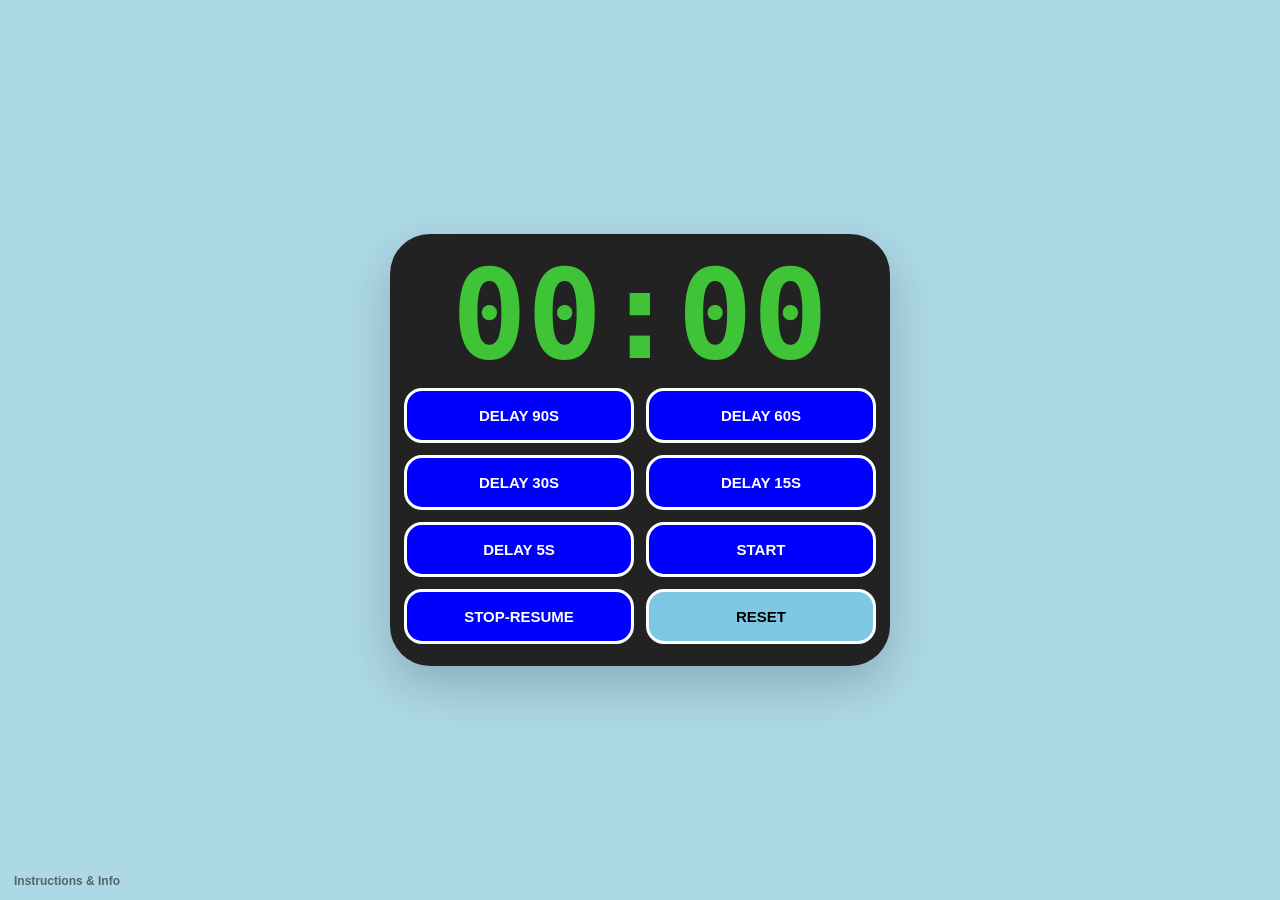
<file: index.html>
<!doctype html>
<html>
<head>
    <link rel="manifest" href="manifest.json">
    <meta name="theme-color" content="#add8e6">
    <meta name="apple-mobile-web-app-capable" content="yes">
    <meta name="apple-mobile-web-app-status-bar-style" content="default">
    <meta charset="utf-8">
    <meta name="viewport" content="width=device-width, initial-scale=1.0, maximum-scale=1.0, user-scalable=no">
    <meta name="google" content="notranslate">
    <title>IsoTimer</title>
    <link rel="stylesheet" href="style.css">
</head>

<body>
<div id="topContainer"></div>
<div id="timeContainer">
    <div id="timeDisplay">00:00</div>
    <div class="button-group">
        <!-- Delay Start Buttons -->
        <button class="startTimerBtn delayBtn" data-delay="90">Delay 90s</button>
        <button class="startTimerBtn delayBtn" data-delay="60">Delay 60s</button>
        <button class="startTimerBtn delayBtn" data-delay="30">Delay 30s</button>
        <button class="startTimerBtn delayBtn" data-delay="15">Delay 15s</button>
        <button class="startTimerBtn delayBtn" data-delay="5">Delay 5s</button>

        <!-- Controls -->
        <button id="startBtn" class="startTimerBtn">Start</button>
        <button id="stopResumeBtn" class="startTimerBtn">Stop-Resume</button>
        <button id="resetBtn" class="resetTimerBtn">Reset</button>
    </div>
</div>

<!-- Instructions & Info Link (Placed outside #timeContainer) -->
<a href="https://github.com/markmcla74/isotimer/blob/main/README.md"
   target="_blank"
   rel="noopener noreferrer"
   class="info-link">
   Instructions & Info
</a>

<script src="index.js"></script>
</body>
</html>
</file>
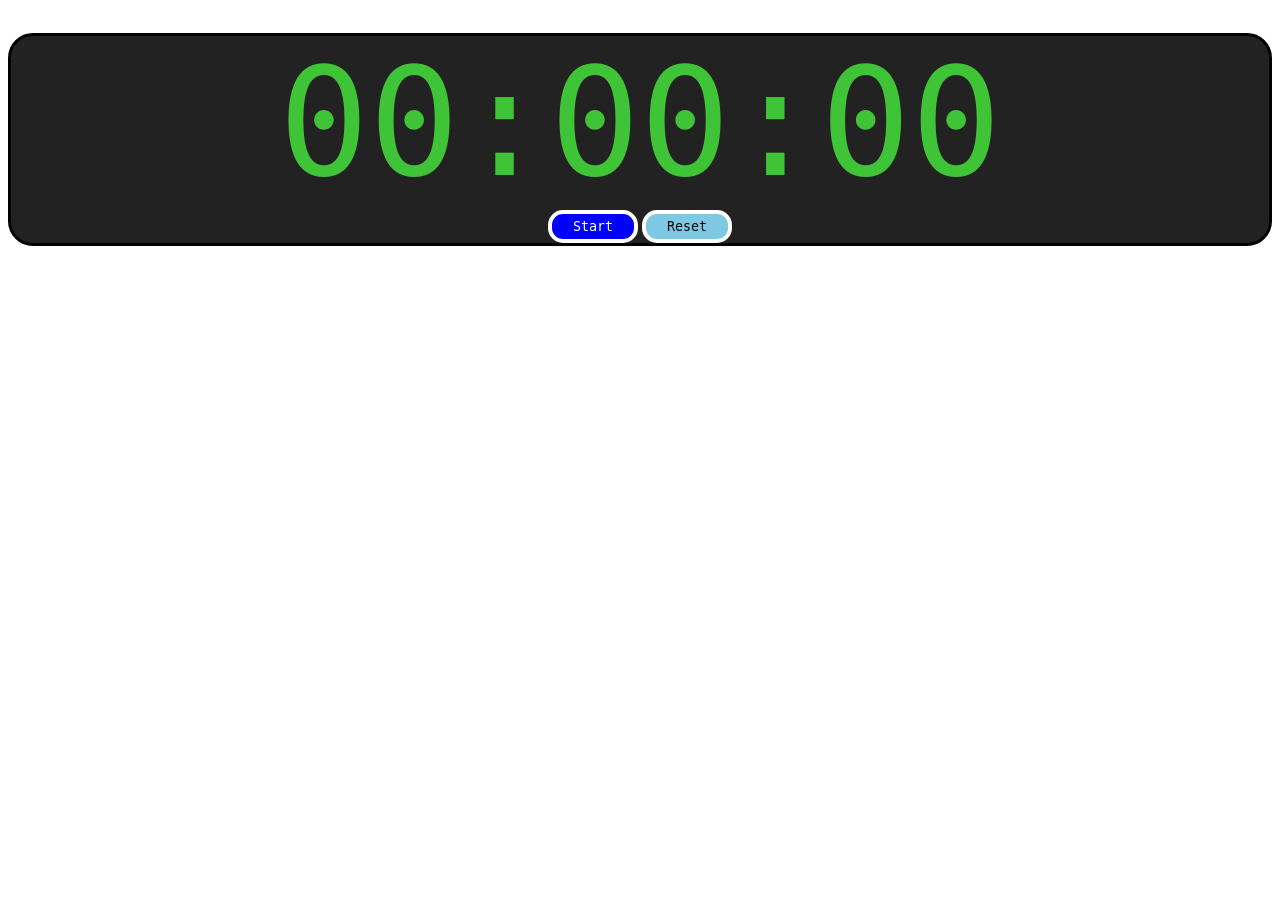
<file: Stopwatch-In-Javascript/index.html>
<!doctype html>
<html>
<head>
<meta charset="utf-8">
<meta name="viewport" content="width=device-width, initial-scale=1">
<meta name="google" content="notranslate">
<title>stopwatch</title>
<link rel="stylesheet" href="style.css">

</head>

<body>
<div id="topContainer">
</div>
<div id="timeContainer">
    <div id="timeDisplay">00:00:00</div>
    <button id="startBtn" class="startTimerBtn">Start</button>
    <button id="resetBtn" class="resetTimerBtn">Reset</button>

</div>
<script src="index.js"></script>

</body>
</html>
</file>
<file: style.css>
/* style.css */
@import url('https://fonts.googleapis.com/css2?family=Roboto+Mono:wght@700&display=swap');

* {
    box-sizing: border-box;
    margin: 0;
    padding: 0;
}

/* 1. Global Lock */
html, body {
    margin: 0;
    padding: 0;
    width: 100%;
    height: 100%;
    overflow-x: hidden;
    position: fixed;
}

body {
    background-color: #add8e6; /* Soft Blue (Default / Ready State) */
    width: 100vw;
    height: 100vh;
    display: flex;
    justify-content: center;
    align-items: center;
    overflow: hidden;
    font-family: -apple-system, sans-serif;
}

/* 2. Main Box Container - Scaled Wider */
#timeContainer {
text-align: center;
width: 96%; /* Cuts outer margin space on screen edges in half */
max-width: 500px; /* Expands maximum width for larger phones/tablets */
padding: 22px 14px;
background-color: #222222;
border-radius: 40px;
box-shadow: 0 20px 50px rgba(0,0,0,0.2);
margin: auto;
}

/* 3. Timer Display - Scaled Up */
#timeDisplay {
color: #40c437;
font-weight: 800;
font-size: 27vw; /* Enlarged font scale */
font-family: monospace;
font-variant-numeric: tabular-nums;
letter-spacing: 0;
display: block;
width: 100%;
margin-bottom: 14px;
line-height: 0.95;
}

@media (min-width: 600px) {
    #timeDisplay {
    font-size: 125px; /* Enlarged for larger screens */
    }
}

/* 4. Button Grid & Button Scaling */
.button-group {
    display: grid;
    grid-template-columns: repeat(2, 1fr);
    gap: 12px; /* Slightly increased gap between buttons */
    width: 100%;
}

button {
    width: 100%;
    padding: 16px 10px; /* Taller touch targets */
    font-size: 15px; /* Larger button text */
    font-weight: bold;
    border: 3px solid white;
    border-radius: 18px;
    cursor: pointer;
    text-transform: uppercase;
    font-family: inherit;
    white-space: nowrap;
}

.startTimerBtn { background-color: #0000FF; color: white; }
.resetTimerBtn { background-color: #7EC8E3; color: black; }

button:disabled {
    opacity: 0.3;
    filter: grayscale(1);
}
/* Instructions & Info Link - Bottom Left Position */
.info-link {
    position: fixed;
    bottom: 12px;
    left: 14px;
    font-size: 12px;
    font-weight: 600;
    color: #333333; /* Dark subtle text on light background */
    text-decoration: none;
    opacity: 0.7;
    transition: opacity 0.2s ease;
    z-index: 10;
}

.info-link:hover,
.info-link:active {
    opacity: 1;
    text-decoration: underline;
}
</file>
<file: Stopwatch-In-Javascript/style.css>
.startTimerBtn{
       /* width: 80px;
        height: 30px;
        border: 3px solid;
        border-radius: 12px;*/
        width: 90px;
        height: 33px;
        border: 4px solid;
        border-color: white;
        border-radius: 15px;
        background-color: #0000FF;
        color: white;
        cursor: pointer;
        font-family: consolas, monospace;
}

.resetTimerBtn{
        /*width: 80px;
        height: 30px;
        border: 3px solid;
        border-color: white;
        border-radius: 12px; */
        width: 90px;
        height: 33px;
        border: 4px solid;
        border-color: white;
        border-radius: 15px;
        background-color: #7EC8E3;
        color: black;
        cursor: pointer;
        font-family: consolas, monospace;
}

#timeDisplay{
    font-size: 150px;
    color: #40c437;
    font-family: consolas, monospace;
}

#timeContainer{
    text-align: center;
    border: 3px solid;
    border-radius: 25px;
    background-color: #222222;
}

#topContainer{
    padding-top: 25px;
}
</file>
